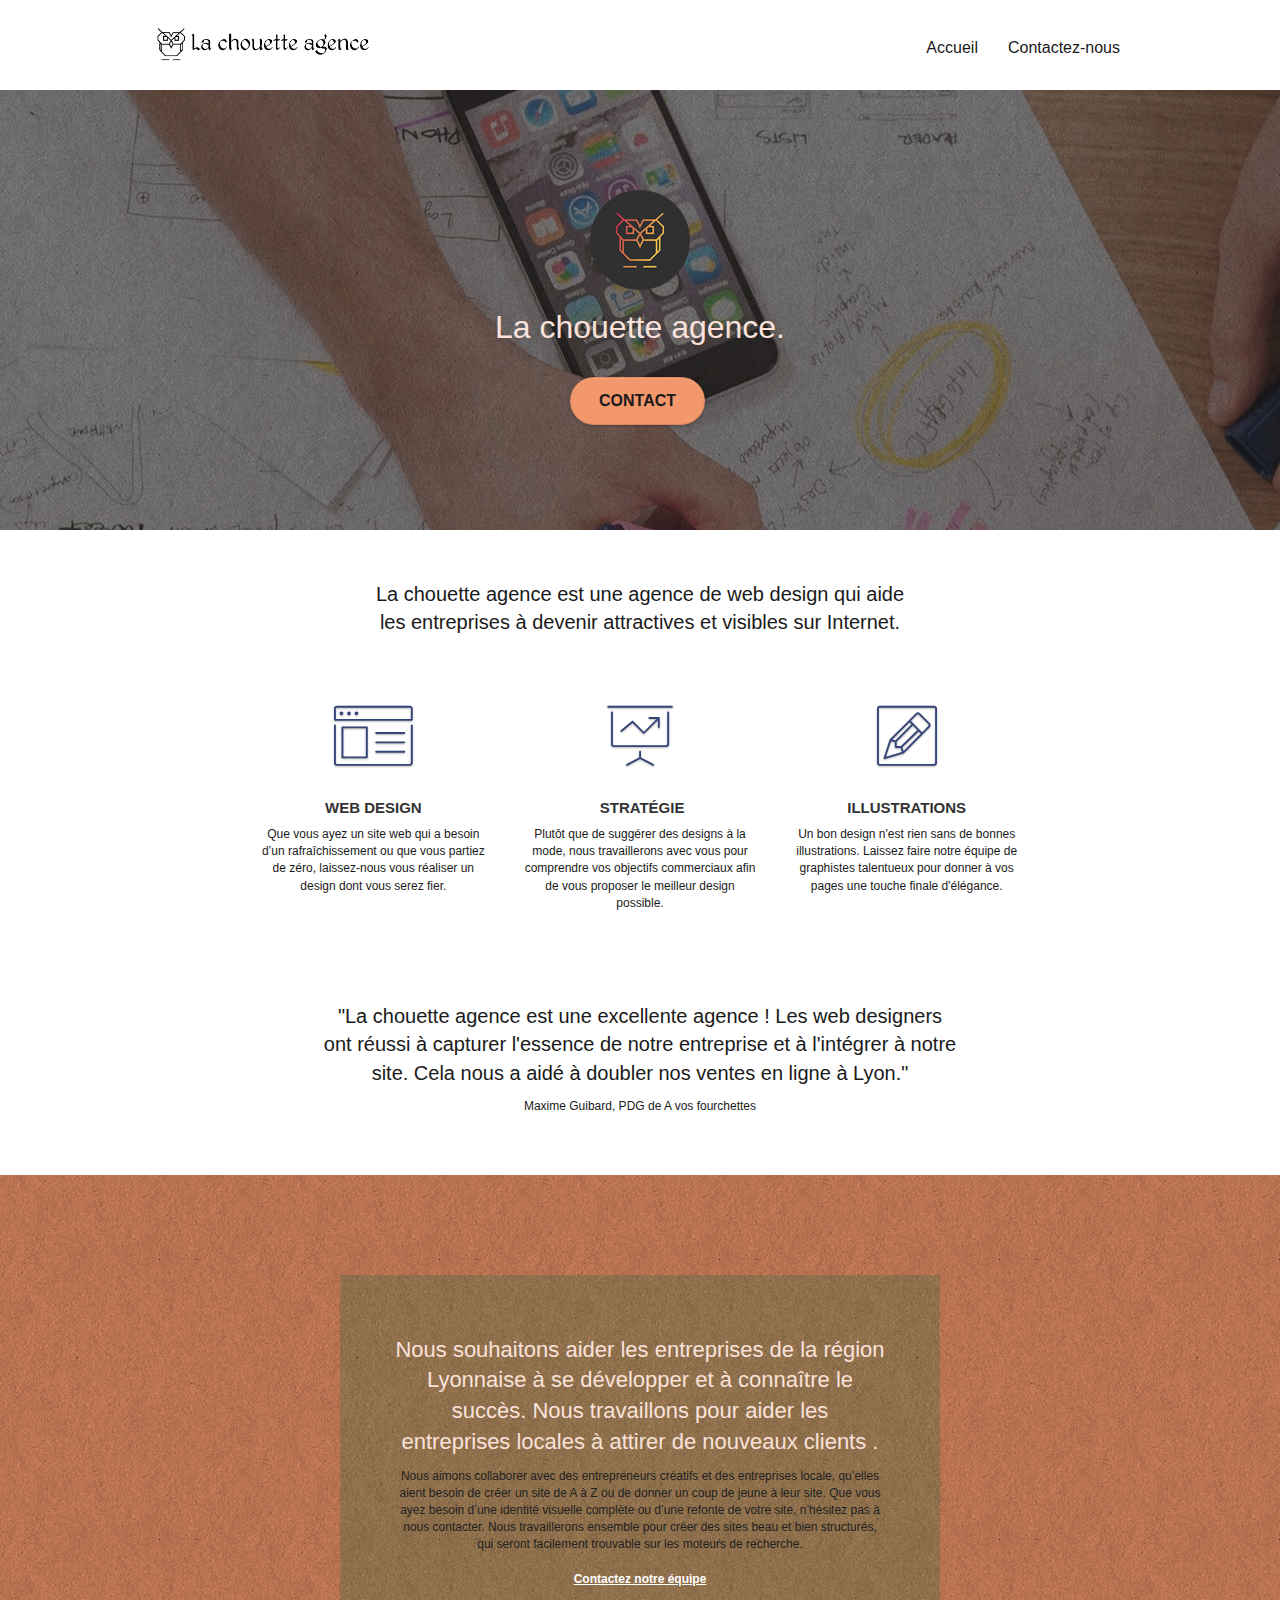
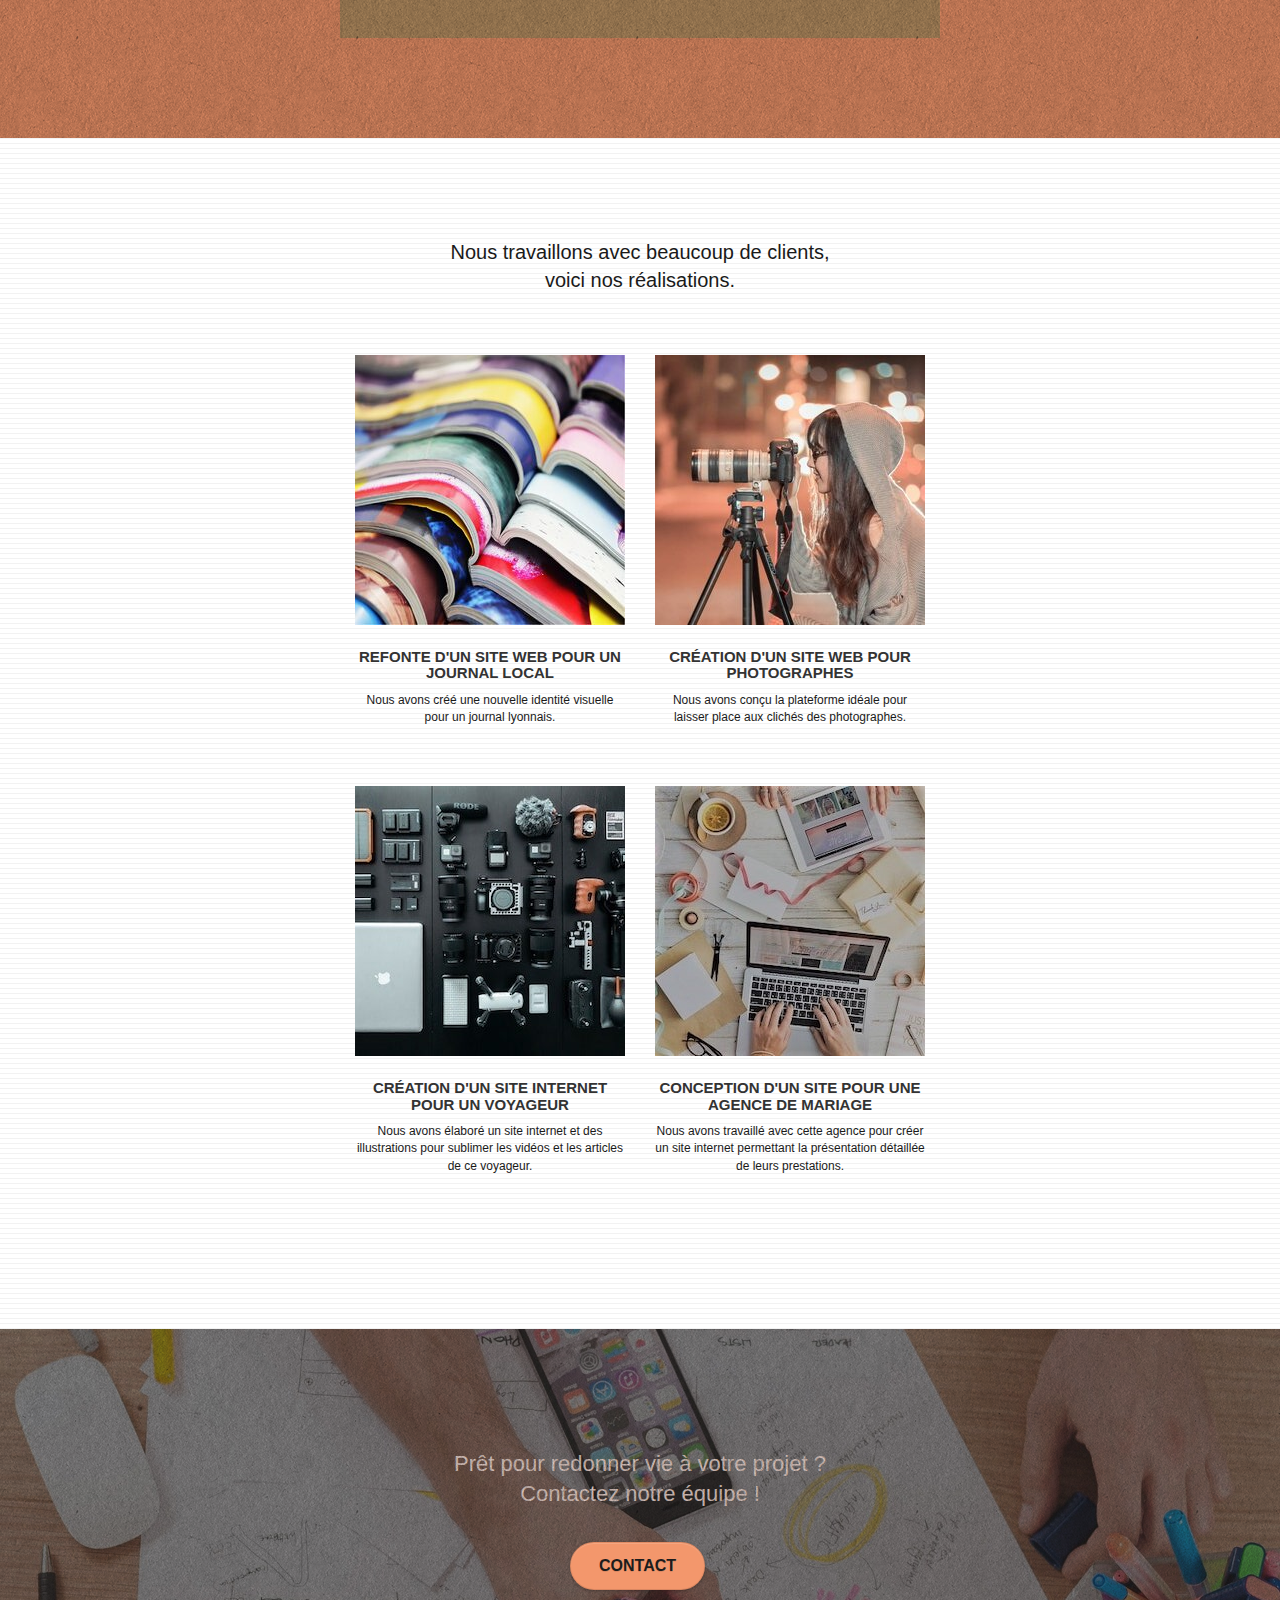
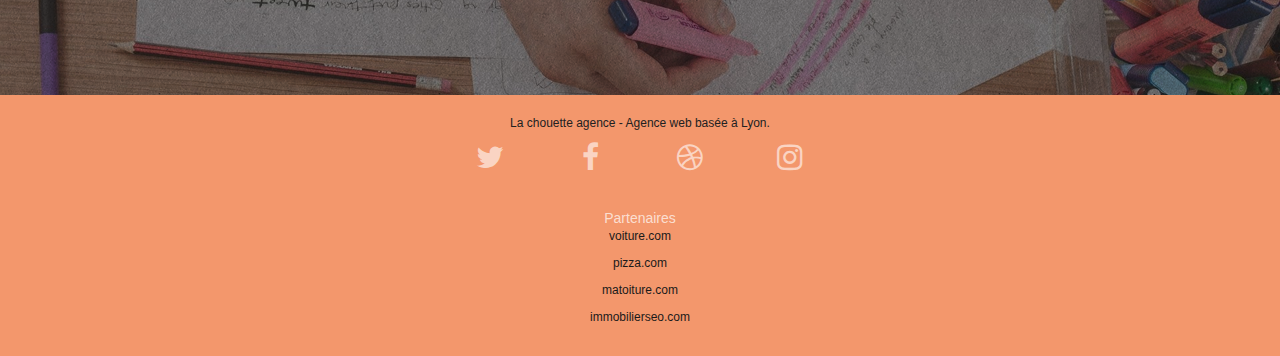
<file: index.html>
<!DOCTYPE html>
<html lang="fr">
	<head>
		<meta charset="utf-8" />
		<meta
			name="description"
			content="La Chouette Agence est une entreprise de Web Design basée à Lyon"
		/>
		<meta
			name="viewport"
			content="width=device-width, initial-scale=1.0, viewport-fit=cover"
		/>
		<link rel="shortcut icon" type="image/png" href="favicon.jpg" />

		<link rel="stylesheet" type="text/css" href="./css/bootstrap.css" />
		<link rel="stylesheet" type="text/css" href="style.css" />
		<link rel="stylesheet" type="text/css" href="./css/font-awesome.css" />
		<link rel="stylesheet" type="text/css" href="./css/et-line.css" />

		<script src="./js/jquery-2.1.0.js"></script>
		<script src="./js/bootstrap.js"></script>
		<script src="./js/blocs.js"></script>
		<script src="./js/jquery.touchSwipe.js" defer></script>
		<script src="./js/gmaps.js"></script>

		<title>La Chouette Agence</title>

		<!-- Analytics -->

		<!-- Analytics END -->
	</head>
	<body>
		<!-- Principal conteneur -->
		<main>
			<!-- bloc-0 -->
			<header class="bloc bgc-white l-bloc" id="bloc-0">
				<div class="container bloc-sm">
					<nav class="navbar row">
						<div class="navbar-header">
							<a class="navbar-brand" href="index.html"
								><img src="img/la-chouette-agence.png" alt="logo de l'agence"
							/></a>
							<button
								id="nav-toggle"
								type="button"
								class="ui-navbar-toggle navbar-toggle"
								data-toggle="collapse"
								data-target=".navbar-1"
							>
								<span class="sr-only">Toggle navigation</span
								><span class="icon-bar"></span><span class="icon-bar"></span
								><span class="icon-bar"></span>
							</button>
						</div>
						<div class="collapse navbar-collapse navbar-1 special-dropdown-nav">
							<ul class="site-navigation nav navbar-nav">
								<li>
									<a href="index.html">Accueil</a>
								</li>
								<li>
									<a href="page2.html">Contactez-nous</a>
								</li>
							</ul>
						</div>
					</nav>
				</div>
			</header>
			<!-- bloc-0 END -->

			<!-- bloc-1-presentation -->
			<div
				class="bloc bgc-dark-slate-blue bg-banniere d-bloc bg-t-edge bloc-bg-texture texture-paper b-parallax"
				id="bloc-1-hero"
			>
				<div class="container bloc-lg">
					<div class="row tight-width-whitespace">
						<div class="col-sm-12">
							<img
								src="img/logo.png"
								class="center-block image-resize-mode"
								alt="logo de l'agence"
							/>
							<h1 class="text-center hero-bloc-text tc-white">
								La chouette agence.
							</h1>
							<div class="text-center">
								<a
									href="page2.html"
									class="btn btn-lg btn-clean btn-rd cta-hero btn-atomic-tangerine"
									id="cta-hero"
									>Contact</a
								>
							</div>
						</div>
					</div>
				</div>
			</div>
			<!-- bloc-1-presentation END -->

			<!-- bloc-2-services -->
			<div class="bloc bgc-white l-bloc" id="bloc-2-services">
				<div class="container bloc-md">
					<div class="row">
						<div class="col-sm-12 text-center">
							<p class="text">
								La chouette agence est une agence de web design qui aide <br />
								les entreprises à devenir attractives et visibles sur Internet.
							</p>
						</div>
					</div>
					<div class="row voffset-lg med-width-whitespace">
						<div class="col-sm-4">
							<div class="text-center">
								<span
									class="et-icon-browser sm-shadow icon-dark-slate-blue icons icon-lg"
								></span>
							</div>
							<h3 class="mg-md text-center">Web design</h3>
							<p class="text-center">
								Que vous ayez un site web qui a besoin d&rsquo;un
								rafraîchissement ou que vous partiez de zéro, laissez-nous vous
								réaliser un design dont vous serez fier.
							</p>
						</div>
						<div class="col-sm-4">
							<div class="text-center">
								<span
									class="et-icon-presentation sm-shadow icon-dark-slate-blue icons icon-lg"
								></span>
							</div>
							<h3 class="mg-md text-center">&nbsp;Stratégie</h3>
							<p class="text-center">
								Plutôt que de suggérer des designs à la mode, nous travaillerons
								avec vous pour comprendre vos objectifs commerciaux afin de vous
								proposer le meilleur design possible.<br />
							</p>
						</div>
						<div class="col-sm-4">
							<div class="text-center">
								<span
									class="et-icon-edit sm-shadow icon-dark-slate-blue icons icon-lg"
								></span>
							</div>
							<h3 class="mg-md text-center">Illustrations</h3>
							<p class="text-center">
								Un bon design n'est rien sans de bonnes illustrations. Laissez
								faire notre équipe de graphistes talentueux pour donner à vos
								pages une touche finale d'élégance.
							</p>
						</div>
					</div>
					<div class="row voffset-lg voffset">
						<div class="col-xs-12 col-md-8 col-md-offset-2 text-center">
							<p class="text">
								"La chouette agence est une excellente agence ! Les web
								designers ont réussi à capturer l'essence de notre entreprise et
								à l'intégrer à notre site. Cela nous a aidé à doubler nos ventes
								en ligne à Lyon."
							</p>
							<p>Maxime Guibard, PDG de A vos fourchettes</p>
						</div>
					</div>
				</div>
			</div>
			<!-- bloc-2-services END -->

			<!-- bloc-3-what-i-do -->
			<div
				class="bloc tc-white bgc-atomic-tangerine bg-presentation d-bloc bloc-bg-texture texture-paper b-parallax"
				id="bloc-3-what-i-do"
			>
				<div class="container bloc-lg">
					<div class="row tight-width-whitespace black-background">
						<div class="col-sm-12">
							<h2 class="mg-md text-center tc-white">
								Nous souhaitons aider les entreprises de la région Lyonnaise à
								se développer et à connaître le succès. Nous travaillons pour
								aider les entreprises locales à attirer de nouveaux clients .<br />
							</h2>
							<p class="text-center white">
								Nous aimons collaborer avec des entrepreneurs créatifs et des
								entreprises locale, qu’elles aient besoin de créer un site de A
								à Z ou de donner un coup de jeune à leur site. Que vous ayez
								besoin d’une identité visuelle complète ou d’une refonte de
								votre site, n’hésitez pas à nous contacter. Nous travaillerons
								ensemble pour créer des sites beau et bien structurés, qui
								seront facilement trouvable sur les moteurs de recherche.
								<br /><br /><a class="ltc-white bold-link" href="page2.html"
									>Contactez notre équipe</a
								><br />
							</p>
						</div>
					</div>
				</div>
			</div>
			<!-- bloc-3-what-i-do END -->

			<!-- bloc-4-portfolio -->
			<div
				class="bloc bgc-white bg-lines-h2-bg bg-repeat l-bloc"
				id="bloc-4-portfolio"
			>
				<div class="container bloc-lg">
					<div class="row">
						<div class="col-sm-12 text-center">
							<p class="text">
								Nous travaillons avec beaucoup de clients, <br />voici nos
								réalisations.
							</p>
						</div>
					</div>
					<div class="row tight-width-whitespace portfolio-row">
						<div class="col-sm-6Page1">
							<a
								href="#"
								data-lightbox="img/1.jpg"
								data-gallery-id="gallery-1"
								data-caption="Refonte d'un site web pour un journal local"
								data-frame="snapshot-lb"
								><img
									src="img/1.jpg"
									alt="illustration d'un projet"
									class="img-responsive portfolio-thumb"
							/></a>
							<h3 class="mg-md text-center">
								Refonte d'un site web pour un journal local
							</h3>
							<p class="text-center">
								Nous avons créé une nouvelle identité visuelle pour un journal
								lyonnais.
							</p>
						</div>
						<div class="col-sm-6Page1">
							<a
								href="#"
								data-lightbox="img/2.jpg"
								data-gallery-id="gallery-1"
								data-caption="Création d'un site web pour photographes"
								data-frame="snapshot-lb"
								><img
									src="img/2.jpg"
									class="img-responsive portfolio-thumb"
									alt="illustration d'un projet"
							/></a>
							<h3 class="mg-md text-center">
								Création d'un site web pour photographes
							</h3>
							<p class="text-center">
								Nous avons conçu la plateforme idéale pour laisser place aux
								clichés des photographes.
							</p>
						</div>
					</div>
					<div class="row tight-width-whitespace portfolio-row">
						<div class="col-sm-6Page1">
							<a
								href="#"
								data-lightbox="img/3.jpg"
								data-gallery-id="gallery-1"
								data-caption="Création d'un site internet pour un voyageur"
								data-frame="snapshot-lb"
								><img
									src="img/3.jpg"
									class="img-responsive portfolio-thumb"
									alt="illustration du troisième projet"
							/></a>
							<h3 class="mg-md text-center">
								Création d'un site internet pour un voyageur
							</h3>
							<p class="text-center">
								Nous avons élaboré un site internet et des illustrations pour
								sublimer les vidéos et les articles de ce voyageur.
							</p>
						</div>
						<div class="col-sm-6Page1">
							<a
								href="#"
								data-lightbox="img/4.jpg"
								data-gallery-id="gallery-1"
								data-caption="Conception d'un site pour une agence de mariage"
								data-frame="snapshot-lb"
								><img
									src="img/4.jpg"
									class="img-responsive portfolio-thumb"
									alt="illustration du quatrième projet"
							/></a>
							<h3 class="mg-md text-center">
								Conception d'un site pour une agence de mariage
							</h3>
							<p class="text-center">
								Nous avons travaillé avec cette agence pour créer un site
								internet permettant la présentation détaillée de leurs
								prestations.
							</p>
						</div>
					</div>
				</div>
			</div>
			<!-- bloc-4-portfolio END -->

			<!-- bloc-5-cta -->
			<div
				class="bloc bgc-dark-slate-blue bg-banniere d-bloc bloc-bg-texture texture-paper"
				id="bloc-5-cta"
			>
				<div class="container bloc-lg">
					<div class="row">
						<h2 class="mg-md text-center tc-white">
							Prêt pour redonner vie à votre projet ?<br />Contactez notre
							équipe !
						</h2>
						<div class="col-sm-12 text-center">
							<a
								href="page2.html"
								class="btn btn-atomic-tangerine btn-clean btn-rd btn-lg cta-hero"
								>Contact</a
							>
						</div>
					</div>
				</div>
			</div>
			<!-- bloc-5-cta END -->

			<!-- Footer - bloc-8 -->
			<footer class="bloc bgc-atomic-tangerine d-bloc" id="bloc-8">
				<div class="container bloc-sm">
					<div class="row">
						<div class="col-sm-12">
							<p class="text-center white">
								La chouette agence - Agence web basée à Lyon.<br />
							</p>
							<div class="row row-no-gutters social">
								<div class="col-sm-3">
									<div class="text-center">
										<a
											class="social"
											href="https://twitter.com/"
											aria-label="Twitter"
											><span class="fa fa-twitter icon-md"></span
										></a>
									</div>
								</div>
								<div class="col-sm-3">
									<div class="text-center">
										<a
											class="social"
											href="http://facebook.com"
											aria-label="Facebook"
											><span class="fa fa-facebook icon-md"></span
										></a>
									</div>
								</div>
								<div class="col-sm-3">
									<div class="text-center">
										<a
											class="social"
											href="https://dribbble.com/"
											aria-label="Dribble"
											><span class="fa fa-dribbble icon-md"></span
										></a>
									</div>
								</div>
								<div class="col-sm-3">
									<div class="text-center">
										<a
											class="social"
											href="https://instagram.com"
											aria-label="Instagram"
											><span class="fa fa-instagram icon-md"></span
										></a>
									</div>
								</div>
							</div>
							<div class="row">
								<div class="col-sm-4">
									Partenaires
									<p><a href="voiture.com">voiture.com</a></p>
									<p><a href="pizza.com">pizza.com</a></p>
									<p><a href="matoiture.com">matoiture.com</a></p>
									<p><a href="immobilierseo.com">immobilierseo.com</a></p>
								</div>
							</div>
						</div>
					</div>
				</div>
			</footer>
			<!-- Footer - bloc-8 END -->
		</main>
		<!-- Principal conteneur END -->
	</body>
</html>
</file>
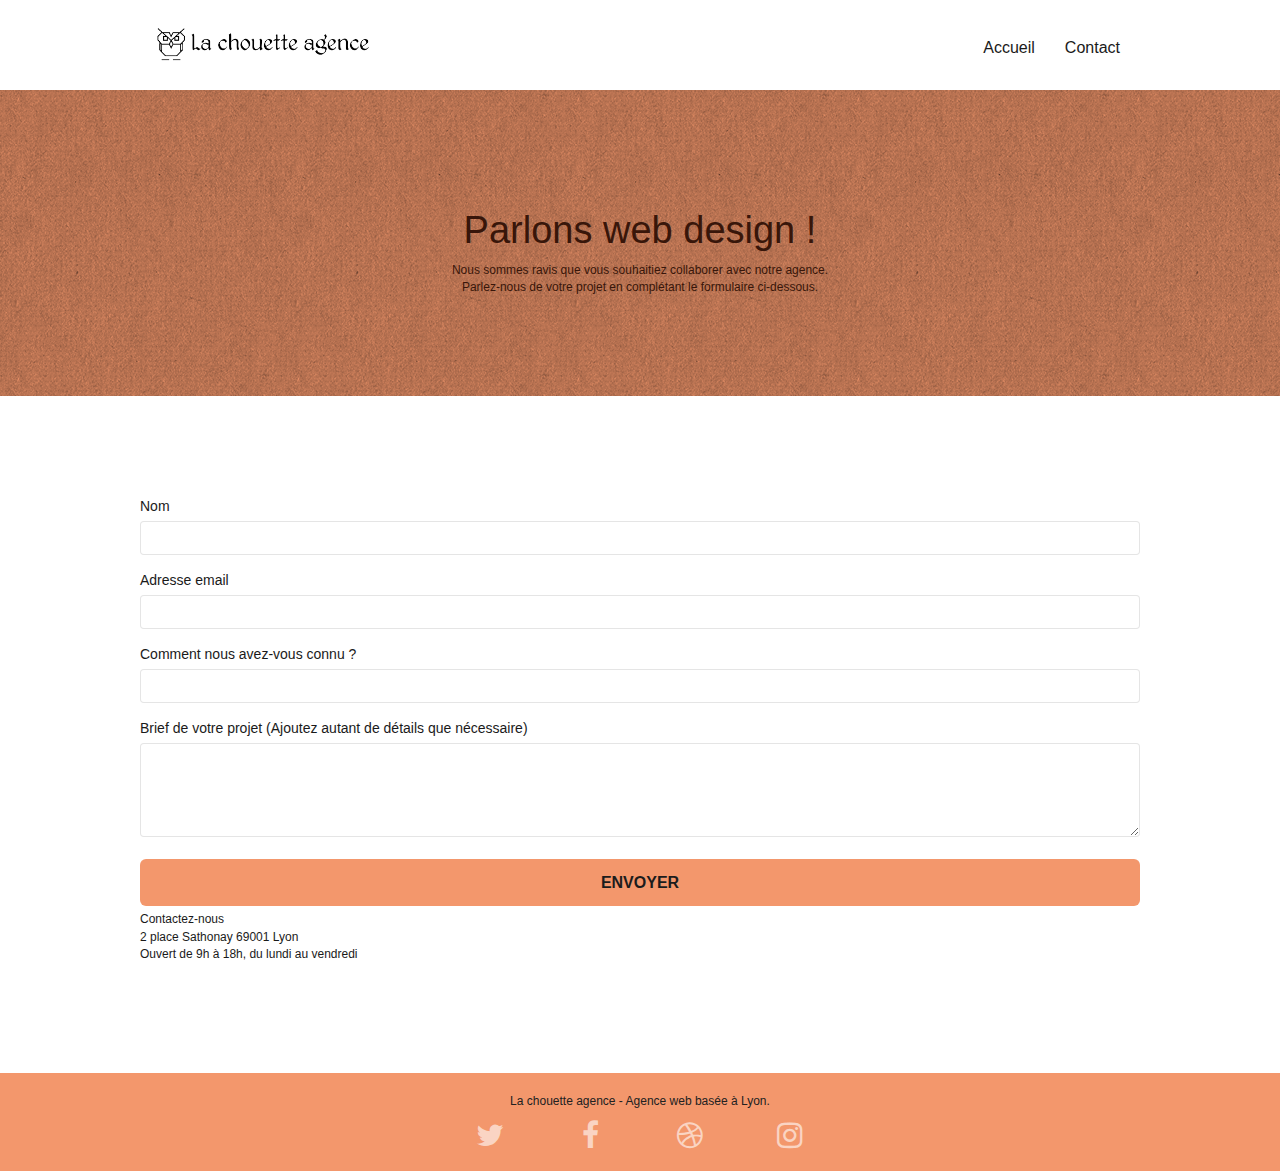
<file: page2.html>
<!DOCTYPE html>
<html lang="fr">
	<head>
		<meta charset="utf-8" />
		<meta name="description" content="Contactez-nous" />
		<meta
			name="viewport"
			content="width=device-width, initial-scale=1.0, viewport-fit=cover"
		/>
		<link rel="shortcut icon" type="image/png" href="favicon.jpg" />

		<link rel="stylesheet" type="text/css" href="./css/bootstrap.css" />
		<link rel="stylesheet" type="text/css" href="style.css" />
		<link rel="stylesheet" type="text/css" href="./css/font-awesome.css" />
		<link rel="stylesheet" type="text/css" href="./css/et-line.css" />

		<script src="./js/jquery-2.1.0.js"></script>
		<script src="./js/bootstrap.js"></script>
		<script src="./js/blocs.js"></script>
		<script src="./js/jqBootstrapValidation.js"></script>
		<script src="./js/formHandler.js"></script>
		<title>Contactez-nous</title>

		<!-- Analytics -->

		<!-- Analytics END -->
	</head>
	<body>
		<!-- Principal conteneur -->
		<div class="page-container">
			<!-- bloc-0 -->
			<div class="bloc bgc-white l-bloc" id="bloc-0">
				<div class="container bloc-sm">
					<nav class="navbar row">
						<div class="navbar-header">
							<a class="navbar-brand" href="index.html"
								><img
									src="img/la-chouette-agence.png"
									alt="atlanta web design logo"
							/></a>
							<button
								id="nav-toggle"
								type="button"
								class="ui-navbar-toggle navbar-toggle"
								data-toggle="collapse"
								data-target=".navbar-1"
							>
								<span class="sr-only">Toggle navigation</span
								><span class="icon-bar"></span><span class="icon-bar"></span
								><span class="icon-bar"></span>
							</button>
						</div>
						<div class="collapse navbar-collapse navbar-1 special-dropdown-nav">
							<ul class="site-navigation nav navbar-nav">
								<li>
									<a href="index.html">Accueil</a>
								</li>
								<li>
									<a href="page2.html">Contact</a>
								</li>
							</ul>
						</div>
					</nav>
				</div>
			</div>
			<!-- bloc-0 END -->

			<!-- bloc-6 -->
			<div
				class="bloc bg-dots-bg bg-repeat bgc-atomic-tangerine d-bloc bloc-bg-texture texture-paper"
				id="bloc-6"
			>
				<div class="container bloc-lg">
					<div class="row">
						<div class="col-sm-12">
							<h1 class="text-center hero-bloc-text tc-white2">
								Parlons web design !
							</h1>
							<p class="text-center mg-lg tc-white2 tight-width-whitespace">
								Nous sommes ravis que vous souhaitiez collaborer avec notre
								agence.<br />
								Parlez-nous de votre projet en complétant le formulaire
								ci-dessous.
							</p>
						</div>
					</div>
				</div>
			</div>
			<!-- bloc-6 END -->

			<!-- bloc-7 -->
			<div class="bloc bgc-white l-bloc" id="bloc-7">
				<div class="container bloc-lg">
					<div class="row">
						<div class="col-sm-6">
							<form
								id="form_1"
								novalidate
								data-success="Your message has been sent."
								data-fail="Sorry it seems that our mail server is not responding, Sorry for the inconvenience!"
							>
								<div class="form-group">
									<label for="Nom"> Nom </label>
									<input type="text" id="Nom" class="form-control" required />
								</div>
								<div class="form-group">
									<label for="email"> Adresse email </label>
									<input
										id="email"
										class="form-control"
										type="email"
										required
									/>
								</div>
								<div class="form-group">
									<label for="input_504">
										Comment nous avez-vous connu ?
									</label>
									<input class="form-control" required id="input_504" />
								</div>
								<div class="form-group">
									<label for="message">
										Brief de votre projet (Ajoutez autant de détails que
										nécessaire)<br /> </label
									><textarea
										id="message"
										class="form-control"
										rows="4"
										cols="50"
										required
									></textarea>
								</div>
								<button
									class="bloc-button btn btn-lg btn-block cta-hero btn-atomic-tangerine"
									type="submit"
								>
									Envoyer
								</button>
							</form>
						</div>
						<div class="col-sm-6">
							<p>
								<a href="mailto:contact@lachouette.com">Contactez-nous</a
								><br />2 place Sathonay 69001 Lyon<br />Ouvert de 9h à 18h, du
								lundi au vendredi<br />
							</p>
						</div>
					</div>
				</div>
			</div>
			<!-- bloc-7 END -->

			<!-- ScrollToTop Button -->
			<a class="bloc-button btn btn-d scrollToTop" onclick="scrollToTarget('1')"
				><span class="fa fa-chevron-up"></span
			></a>
			<!-- ScrollToTop Button END-->

			<!-- Footer - bloc-8 -->
			<div class="bloc bgc-atomic-tangerine d-bloc" id="bloc-8">
				<div class="container bloc-sm">
					<div class="row">
						<div class="col-sm-12">
							<p class="text-center white">
								La chouette agence - Agence web basée à Lyon.<br />
							</p>
							<div class="row row-no-gutters social">
								<div class="col-sm-3">
									<div class="text-center">
										<a class="social" href="index.html"
											><span class="fa fa-twitter icon-md"></span
										></a>
									</div>
								</div>
								<div class="col-sm-3">
									<div class="text-center">
										<a
											class="social"
											href="http://facebook.com"
											aria-label="Facebook"
											><span class="fa fa-facebook icon-md"></span
										></a>
									</div>
								</div>
								<div class="col-sm-3">
									<div class="text-center">
										<a
											class="social"
											href="https://dribbble.com/"
											aria-label="Dribble"
											><span class="fa fa-dribbble icon-md"></span
										></a>
									</div>
								</div>
								<div class="col-sm-3">
									<div class="text-center">
										<a
											class="social"
											href="https://instagram.com"
											aria-label="Instagram"
											><span class="fa fa-instagram icon-md"></span
										></a>
									</div>
								</div>
							</div>
						</div>
					</div>
				</div>
			</div>
			<!-- Footer - bloc-8 END -->
		</div>
		<!-- Principal conteneur END -->
	</body>
</html>
</file>
<file: style.css>
body {
	margin: 0;
	padding: 0;
	background: #fff;
	overflow-x: hidden;
	-webkit-font-smoothing: antialiased;
	-moz-osx-font-smoothing: grayscale;
}
a,
button {
	transition: all 0.5s ease-in-out;
}
a:hover {
	outline: 1px solid #fff;
	cursor: pointer;
}
#page-loading-blocs-notifaction {
	position: fixed;
	top: 0;
	bottom: 0;
	width: 100%;
	z-index: 100000;
	background: #ffffff url("img/pageload-spinner.gif") no-repeat center center;
}
.bloc {
	width: 100%;
	clear: both;
	background: 50% 50% no-repeat;
	padding: 0 50px;
	-webkit-background-size: cover;
	-moz-background-size: cover;
	-o-background-size: cover;
	background-size: cover;
	position: relative;
}
.bloc .container {
	padding-left: 0;
	padding-right: 0;
}
.bloc-lg {
	padding: 100px 50px;
}
.bloc-md {
	padding: 50px;
}
.bloc-sm {
	padding: 20px 50px;
}
.bg-center,
.bg-l-edge,
.bg-r-edge,
.bg-t-edge,
.bg-b-edge,
.bg-tl-edge,
.bg-bl-edge,
.bg-tr-edge,
.bg-br-edge,
.bg-repeat {
	-webkit-background-size: auto !important;
	-moz-background-size: auto !important;
	-o-background-size: auto !important;
	background-size: auto !important;
}
.bg-repeat {
	background: repeat;
}
.bg-t-edge {
	background: top no-repeat;
}
.bloc-bg-texture::before {
	content: "";
	background-size: 2px 2px;
	position: absolute;
	top: 0;
	bottom: 0;
	left: 0;
	right: 0;
}
.texture-paper::before {
	background: url("img/texture-paper.png");
	background-size: 280px 280px;
}
.b-parallax {
	background-attachment: fixed;
}
.d-bloc {
	color: rgba(255, 255, 255, 0.7);
}
.d-bloc button:hover {
	color: rgba(255, 255, 255, 0.9);
}
.d-bloc .icon-round,
.d-bloc .icon-square,
.d-bloc .icon-rounded,
.d-bloc .icon-semi-rounded-a,
.d-bloc .icon-semi-rounded-b {
	border-color: rgba(255, 255, 255, 0.9);
}
.d-bloc .divider-h span {
	border-color: rgba(255, 255, 255, 0.2);
}
.d-bloc .a-btn,
.d-bloc .navbar a,
.d-bloc .navbar-brand,
.d-bloc a .icon-sm,
.d-bloc a .icon-md,
.d-bloc a .icon-lg,
.d-bloc a .icon-xl,
.d-bloc h1 a,
.d-bloc h2 a,
.d-bloc h3 a,
.d-bloc h4 a,
.d-bloc h5 a,
.d-bloc h6 a,
.d-bloc p a {
	color: rgba(255, 255, 255, 0.6);
}
.d-bloc .a-btn:hover,
.d-bloc .navbar a:hover,
.d-bloc .navbar-brand:hover,
.d-bloc a:hover .icon-sm,
.d-bloc a:hover .icon-md,
.d-bloc a:hover .icon-lg,
.d-bloc a:hover .icon-xl,
.d-bloc h1 a:hover,
.d-bloc h2 a:hover,
.d-bloc h3 a:hover,
.d-bloc h4 a:hover,
.d-bloc h5 a:hover,
.d-bloc h6 a:hover,
.d-bloc p a:hover {
	color: rgba(255, 255, 255, 1);
}
.d-bloc .navbar-toggle .icon-bar {
	background: rgba(255, 255, 255, 1);
}
.d-bloc .btn-wire,
.d-bloc .btn-wire:hover {
	color: rgba(255, 255, 255, 1);
	border-color: rgba(255, 255, 255, 1);
}
.d-bloc .panel {
	color: rgba(0, 0, 0, 0.5);
}
.d-bloc .panel button:hover {
	color: rgba(0, 0, 0, 0.7);
}
.d-bloc .panel icon {
	border-color: rgba(0, 0, 0, 0.7);
}
.d-bloc .panel .divider-h span {
	border-color: rgba(0, 0, 0, 0.1);
}
.d-bloc .panel .a-btn {
	color: rgba(0, 0, 0, 0.6);
}
.d-bloc .panel .a-btn:hover {
	color: rgba(0, 0, 0, 1);
}
.d-bloc .panel .btn-wire,
.d-bloc .panel .btn-wire:hover {
	color: rgba(0, 0, 0, 0.7);
	border-color: rgba(0, 0, 0, 0.3);
}
.d-bloc .panel {
	color: rgba(0, 0, 0, 0.5);
}
.d-bloc .panel button:hover,
.l-bloc button:hover {
	color: rgba(0, 0, 0, 0.7);
}
.l-bloc .icon-round,
.l-bloc .icon-square,
.l-bloc .icon-rounded,
.l-bloc .icon-semi-rounded-a,
.l-bloc .icon-semi-rounded-b {
	border-color: rgba(0, 0, 0, 0.7);
}
.d-bloc .panel .divider-h span,
.l-bloc .divider-h span {
	border-color: rgba(0, 0, 0, 0.1);
}
.d-bloc .panel .a-btn,
.l-bloc .a-btn,
.l-bloc .navbar a,
.l-bloc .navbar-brand,
.l-bloc a .icon-sm,
.l-bloc a .icon-md,
.l-bloc a .icon-lg,
.l-bloc a .icon-xl,
.l-bloc h1 a,
.l-bloc h2 a,
.l-bloc h3 a,
.l-bloc h4 a,
.l-bloc h5 a,
.l-bloc h6 a,
.l-bloc p a {
	color: rgba(0, 0, 0, 0.6);
}
.d-bloc .panel .a-btn:hover,
.l-bloc .a-btn:hover,
.l-bloc .navbar a:hover,
.l-bloc .navbar-brand:hover,
.l-bloc a:hover .icon-sm,
.l-bloc a:hover .icon-md,
.l-bloc a:hover .icon-lg,
.l-bloc a:hover .icon-xl,
.l-bloc h1 a:hover,
.l-bloc h2 a:hover,
.l-bloc h3 a:hover,
.l-bloc h4 a:hover,
.l-bloc h5 a:hover,
.l-bloc h6 a:hover,
.l-bloc p a:hover {
	color: rgba(0, 0, 0, 1);
}
.l-bloc .navbar-toggle .icon-bar {
	color: rgba(0, 0, 0, 0.6);
}
.d-bloc .panel .btn-wire,
.d-bloc .panel .btn-wire:hover,
.l-bloc .btn-wire,
.l-bloc .btn-wire:hover {
	color: rgba(0, 0, 0, 0.7);
	border-color: rgba(0, 0, 0, 0.3);
}
.voffset {
	margin-top: 30px;
}
.voffset-lg {
	margin-top: 80px;
}
.row-no-gutters {
	margin-right: 0;
	margin-left: 0;
	display: flex;
}
.row.row-no-gutters > [class^="col-"],
.row.row-no-gutters > [class*=" col-"] {
	padding-right: 0;
	padding-left: 0;
}
#bloc-1-hero h1 {
	font-size: 32px;
}
.navbar {
	margin-bottom: 0;
	z-index: 1;
}
.navbar-brand {
	height: auto;
	padding: 3px 15px;
	font-size: 25px;
	font-weight: normal;
	font-weight: 600;
	line-height: 44px;
}
.navbar-brand img {
	max-height: 200px;
	height: 40px;
	margin: 0 5px 0 0;
}
.navbar-brand img[src$="svg"] {
	min-width: 100px;
}
.nav-center .navbar-brand img {
	margin: 0;
}
.navbar .nav {
	padding-top: 2px;
	margin-right: -16px;
	float: right;
	z-index: 1;
}
.nav > li {
	float: left;
	margin-top: 4px;
	font-size: 16px;
}
.navbar-nav .open .dropdown-menu > li > a {
	text-align: inherit;
}
.nav > li a:hover,
.nav > li a:focus {
	background: transparent;
}
.navbar-toggle {
	margin: 10px 10px 0 0;
	border: 0px;
}
.navbar-toggle:hover {
	background: transparent !important;
}
.navbar-toggle .icon-bar {
	background-color: rgba(0, 0, 0, 0.5);
	width: 26px;
}
.nav-invert .navbar .nav {
	float: left;
}
.nav-invert .navbar-header,
.nav-invert .navbar-brand {
	float: right;
	position: relative;
	z-index: 2;
}

.text {
	font-size: 20px;
}

.col-sm-4 {
	width: 100%;
	text-align: center;
	margin-top: 35px;
}
@media (min-width: 768px) {
	.site-navigation {
		position: absolute;
		top: 50%;
		right: 20px;
		transform: translate(0, -50%);
		-webkit-transform: translateY(-50%);
	}
	.nav > li .dropdown-menu a,
	.nav > li .dropdown-menu a:hover {
		color: #484848;
	}
	.nav-invert .site-navigation {
		left: 0;
		right: 0;
	}
	.nav-center {
		text-align: center;
	}
	.nav-center .navbar-header {
		width: 100%;
	}
	.nav-center .navbar-header,
	.nav-center .navbar-brand,
	.nav-center .nav > li {
		float: none;
		display: inline-block;
	}
	.nav-center .site-navigation {
		position: relative;
		width: 100%;
		right: 0;
		margin-right: 0px;
		margin-top: 20px;
	}
	.nav-center.mini-nav .navbar-toggle {
		float: none;
		margin: 10px auto 0;
	}
}
.nav > li > .dropdown a {
	background: none !important;
	display: block;
	padding: 14px 15px;
}
nav .caret {
	margin: 0 5px;
}
.dropdown-menu .dropdown-menu {
	top: -8px;
	left: 100%;
}
.dropdown-menu .dropmenu-flow-right {
	top: 100%;
	left: 0;
	margin-left: -1px;
	border-top-left-radius: 0;
	border-top-right-radius: 0;
}
.dropdown-menu .dropdown span {
	border: 4px solid black;
	border-top-color: transparent;
	border-right-color: transparent;
	border-bottom-color: transparent;
	margin: 6px -5px 0 0 !important;
	float: right;
}

.mg-lg {
	margin-top: 10px;
	margin-bottom: 40px;
}
.btn {
	margin: 0 5px 5px 0;
}
.btn.pull-right {
	margin: 0 0 5px 5px;
}
.btn-d,
.btn-d:hover,
.btn-d:focus {
	color: #fff;
	background: rgba(0, 0, 0, 0.3);
}

.btn-rd {
	border-radius: 40px;
}
.btn-clean {
	border: 1px solid rgba(0, 0, 0, 0.08);
	border-bottom-color: rgba(0, 0, 0, 0.1);
	text-shadow: 0 1px 0 rgba(0, 0, 1, 0.1);
	box-shadow: 0 1px 3px rgba(0, 0, 1, 0.25),
		inset 0 1px 0 0 rgba(255, 255, 255, 0.15);
}
.icon-md {
	font-size: 30px !important;
}
.icon-lg {
	font-size: 60px !important;
}
.sm-shadow {
	text-shadow: 0 1px 2px rgba(0, 0, 0, 0.3);
}
.panel-sq,
.panel-sq .panel-heading,
.panel-sq .panel-footer {
	border-radius: 0;
}
.panel-rd {
	border-radius: 30px;
}
.panel-rd .panel-heading {
	border-radius: 29px 29px 0 0;
}
.panel-rd .panel-footer {
	border-radius: 0 0 29px 29px;
}
.form-control {
	border-color: rgba(0, 0, 0, 0.1);
	box-shadow: none;
}
.scrollToTop {
	width: 40px;
	height: 40px;
	position: fixed;
	bottom: 20px;
	right: 20px;
	opacity: 0;
	z-index: 500;
	transition: all 0.3s ease-in-out;
}
.scrollToTop span {
	margin-top: 6px;
}
.showScrollTop {
	font-size: 14px;
	opacity: 1;
}
a[data-lightbox] {
	position: relative;
	display: block;
	text-align: -webkit-center;
}
a[data-lightbox]:hover::before {
	content: "+";
	font-family: "HelveticaNeue-Light", "Helvetica Neue Light", "Helvetica Neue",
		Helvetica, Arial;
	font-size: 32px;
	width: 50px;
	height: 50px;
	margin-left: -25px;
	border-radius: 50%;
	background: rgba(0, 0, 0, 0.6);
	color: #fff;
	font-weight: 100;
	z-index: 1;
	position: absolute;
	top: 50%;
	transform: translateY(-50%);
	-webkit-transform: translateY(-50%);
}
a[data-lightbox]:hover img {
	opacity: 0.6;
	-webkit-animation-fill-mode: none;
	animation-fill-mode: none;
}
#lightbox-modal {
	display: flex;
	align-items: center;
}
#lightbox-modal .modal-dialog {
	width: 90%;
	max-width: 900px;
	margin: 0 auto 0;
}
#lightbox-modal .modal-dialog img {
	max-height: 90vh;
	margin: 0 auto;
}
.lightbox-caption {
	padding: 20px;
	color: #fff;
	background: rgba(0, 0, 0, 0.5);
	position: absolute;
	left: 15px;
	right: 15px;
	bottom: 5px;
}
.close-lightbox {
	color: #fff;
	font-size: 30px;
	position: absolute;
	top: 20px;
	right: 20px;
	z-index: 20;
	background: rgba(0, 0, 0, 0.5);
	border: none;
	line-height: 30px;
	padding: 0 9px 5px;
	opacity: 0.3;
}
.close-lightbox:hover,
.next-lightbox:hover,
.prev-lightbox:hover {
	opacity: 1;
	color: #fff;
}
.next-lightbox,
.prev-lightbox {
	font-size: 20px;
	color: rgba(255, 255, 255, 0.9);
	background: rgba(0, 0, 0, 0.5);
	transition: all 0.2s ease-in-out;
	position: absolute;
	top: 45%;
	z-index: 1;
	opacity: 0.4;
}
.next-lightbox {
	padding: 6px 8px 1px 13px;
	right: 25px;
}
.prev-lightbox {
	padding: 6px 13px 1px 10px;
	left: 25px;
}
.snapshot-lb .modal-body {
	padding-bottom: 45px;
}
.snapshot-lb .lightbox-caption {
	padding: 0;
	color: rgba(0, 0, 0, 0.5);
	background: none;
}
h1,
h2,
h3,
h4,
h5,
h6,
p,
label,
.btn,
a {
	font-family: "helvetica";
	font-weight: 400;
	color: #1a1a1a !important;
}
.container {
	max-width: 1000px;
}
.hero-bloc-text {
	font-size: 38px;
}
.hero-bloc-text-sub {
	font-size: 36px;
}
.statement-bloc-text {
	line-height: 26px;
	font-style: italic;
	font-size: 20px;
	text-align: center;
	font-weight: lighter;
	max-width: 520px;
	margin: auto auto auto auto;
}
p {
	font-size: 12px;
}
.tight-width-whitespace {
	max-width: 600px;
	margin: auto auto auto auto;
}
.h1 {
	font-size: 20px;
	font-family: "Open Sans";
}
.cta-hero {
	margin-top: 22px;
	color: #ffffff !important;
	text-transform: uppercase;
	padding: 12px 28px 12px 28px;
	font-size: 16px;
	font-weight: 700;
}
.social {
	max-width: 400px;
	margin: auto auto auto auto;
	justify-content: space-around;
}
h2 {
	font-size: 22px;
	line-height: 1.4em;
}
h3 {
	font-size: 15px;
	text-transform: uppercase;
	font-weight: 700;
	color: #333333 !important;
}
.med-width-whitespace {
	max-width: 800px;
	margin: auto auto auto auto;
	box-shadow: 0px 0px 0px #000000;
	display: flex;
}
h1 {
	color: #333333 !important;
}
h4 {
	color: #333333 !important;
}
.icons {
	margin-bottom: 14px;
	margin-top: 24px;
}
.white {
	color: #212121 !important;
}
.portfolio-thumb {
	margin-bottom: 24px;
}
.portfolio-row {
	margin-bottom: 44px;
	margin-top: 50px;
}
.avatar {
	box-shadow: 0px 4px 9px rgba(0, 0, 0, 0.3);
}
.black-background {
	background-color: rgba(165, 147, 99, 0.7);
	padding: 40px 40px 40px 40px;
}
.bold-link {
	font-weight: 900;
	text-decoration: underline !important;
}
.bgc-white {
	background-color: #ffffff;
}
.bgc-dark-slate-blue {
	background-color: #364577;
}
.bgc-atomic-tangerine {
	background-color: #f3976c;
}

.tc-white {
	color: #fae2db !important;
}
.tc-white2 {
	color: #38160a !important;
}
.btn-atomic-tangerine {
	background: #f3976c;
	color: #1c1c1c !important;
}
.btn-atomic-tangerine:hover {
	background: #c27956 !important;
	color: #ffffff !important;
}
.ltc-white {
	color: #ffffff !important;
}
.ltc-white:hover {
	color: #cccccc !important;
}
.ltc-atomic-tangerine {
	color: #f3976c !important;
}
.ltc-atomic-tangerine:hover {
	color: #c27956 !important;
}
.icon-dark-slate-blue {
	color: #364577 !important;
	border-color: #364577 !important;
}
.bg-dots-bg {
	background-image: url("img/dots-bg.png");
}
.bg-lines-h2-bg {
	background-image: url("img/lines-h2-bg.png");
}
.bg-banniere {
	background-image: url("img/la-chouette-agence-banniere.jpg");
}
.bg-presentation {
	background-image: url("img/image-de-presentation.png");
}
@media (max-width: 1024px) {
	.bloc {
		padding-left: 20px;
		padding-right: 20px;
	}
	.bloc.full-width-bloc,
	.bloc-tile-2.full-width-bloc .container,
	.bloc-tile-3.full-width-bloc .container,
	.bloc-tile-4.full-width-bloc .container {
		padding-left: 0;
		padding-right: 0;
	}
}
@media (max-width: 992px) and (min-width: 768px) {
	.navbar .nav {
		max-width: 80%;
	}
	.nav-center.navbar .nav {
		max-width: 100%;
	}
}
@media only screen and (min-width: 768px) and (max-width: 1024px) and (orientation: landscape) {
	.b-parallax {
		background-attachment: scroll;
	}
}
@media only screen and (min-width: 1024px) and (max-width: 1366px) and (-webkit-min-device-pixel-ratio: 1.5) {
	.b-parallax {
		background-attachment: scroll;
	}
}
@media (max-width: 991px) {
	.container {
		width: 100%;
	}
	.b-parallax {
		background-attachment: scroll;
	}
	.page-container,
	#hero-bloc {
		overflow-x: hidden;
		position: relative;
	}

	.bloc-group,
	.bloc-group .bloc {
		display: block;
		width: 100%;
	}
	.bloc-fill-screen .fill-bloc-top-edge,
	.bloc-fill-screen .fill-bloc-bottom-edge {
		padding: 0 20px;
	}
}
@media (max-width: 767px) {
	.page-container {
		overflow-x: hidden;
		position: relative;
	}
	h1,
	h2,
	h3,
	h4,
	h5,
	h6,
	p,
	#disqus_thread {
		padding-left: 25px !important;
		padding-right: 10px !important;
	}
	.b-parallax {
		background-attachment: scroll;
	}
	.navbar .nav {
		padding-top: 0;
		border-top: 1px solid rgba(0, 0, 0, 0.2);
		float: none !important;
	}
	.navbar.row {
		margin-left: 0;
		margin-right: 0;
	}
	.site-navigation {
		position: inherit;
		transform: none;
		-webkit-transform: none;
		-ms-transform: none;
	}
	.nav > li {
		margin-top: 0;
		border-bottom: 1px solid rgba(0, 0, 0, 0.1);
		background: rgba(0, 0, 0, 0.05);
		text-align: left;
		padding-left: 15px;
		width: 100%;
	}
	.nav > li:hover {
		background: rgba(0, 0, 0, 0.08);
	}
	.dropdown .dropdown a .caret {
		float: none;
		margin: 5px 0 0 10px !important;
		border: 4px solid black;
		border-bottom-color: transparent;
		border-right-color: transparent;
		border-left-color: transparent;
	}
	#hero-bloc .navbar .nav {
		background: rgba(0, 0, 0, 0.8);
	}
	#hero-bloc .navbar .nav a {
		color: rgba(255, 255, 255, 0.6);
	}
	.hero {
		padding: 50px 0;
	}
	.hero-nav {
		left: -1px;
		right: -1px;
	}
	.navbar-collapse {
		padding: 0;
		overflow-x: hidden;
		-webkit-box-shadow: none;
		box-shadow: none;
	}
	.navbar-brand img {
		max-height: 40px;
		width: auto;
	}
	.nav-invert .navbar-header {
		float: none;
		width: 100%;
	}
	.nav-invert .navbar-toggle {
		float: left;
		margin-left: 10px;
	}
	.bloc {
		padding-left: 0;
		padding-right: 0;
	}
	.bloc-xxl,
	.bloc-xl,
	.bloc-lg {
		padding: 40px 0;
	}
	.bloc-sm,
	.bloc-md {
		padding-left: 0;
		padding-right: 0;
	}
	.bloc-tile-2 .container,
	.bloc-tile-3 .container,
	.bloc-tile-4 .container,
	.bloc-fill-screen .fill-bloc-top-edge,
	.bloc-fill-screen .fill-bloc-bottom-edge {
		padding-left: 0;
		padding-right: 0;
	}
	.a-block {
		padding: 0 10px;
	}
	.btn-dwn {
		display: none;
	}
	.voffset {
		margin-top: 5px;
	}
	.voffset-md {
		margin-top: 20px;
	}
	.voffset-lg {
		margin-top: 30px;
		display: flex;
		flex-direction: column;
	}
	form {
		padding: 25px;
	}
	.close-lightbox {
		display: inline-block;
	}
	.blocsapp-device-iphone5 {
		background-size: 216px 425px;
		padding-top: 60px;
		width: 216px;
		height: 425px;
	}
	.blocsapp-device-iphone5 img {
		width: 180px;
		height: 320px;
	}
}
@media (max-width: 400px) {
	.bloc {
		padding-left: 0;
		padding-right: 0;
	}
}
@media (max-width: 767px) {
	.bloc-mob-center-text {
		text-align: center;
	}
}
</file>
<file: css/et-line.css>
@font-face {
    font-family: et-line;
    src: url(../fonts/et-line.eot);
    src: url(../fonts/et-line.eot?#iefix) format('embedded-opentype'), url(../fonts/et-line.woff) format('woff'), url(../fonts/et-line.ttf) format('truetype'), url(../fonts/et-line.svg#et-line) format('svg');
    font-weight: 400;
    font-style: normal
}

.et-icon-adjustments,
.et-icon-alarmclock,
.et-icon-anchor,
.et-icon-aperture,
.et-icon-attachment,
.et-icon-bargraph,
.et-icon-basket,
.et-icon-beaker,
.et-icon-bike,
.et-icon-book-open,
.et-icon-briefcase,
.et-icon-browser,
.et-icon-calendar,
.et-icon-camera,
.et-icon-caution,
.et-icon-chat,
.et-icon-circle-compass,
.et-icon-clipboard,
.et-icon-clock,
.et-icon-cloud,
.et-icon-compass,
.et-icon-desktop,
.et-icon-dial,
.et-icon-document,
.et-icon-documents,
.et-icon-download,
.et-icon-dribbble,
.et-icon-edit,
.et-icon-envelope,
.et-icon-expand,
.et-icon-facebook,
.et-icon-flag,
.et-icon-focus,
.et-icon-gears,
.et-icon-genius,
.et-icon-gift,
.et-icon-global,
.et-icon-globe,
.et-icon-googleplus,
.et-icon-grid,
.et-icon-happy,
.et-icon-hazardous,
.et-icon-heart,
.et-icon-hotairballoon,
.et-icon-hourglass,
.et-icon-key,
.et-icon-laptop,
.et-icon-layers,
.et-icon-lifesaver,
.et-icon-lightbulb,
.et-icon-linegraph,
.et-icon-linkedin,
.et-icon-lock,
.et-icon-magnifying-glass,
.et-icon-map,
.et-icon-map-pin,
.et-icon-megaphone,
.et-icon-mic,
.et-icon-mobile,
.et-icon-newspaper,
.et-icon-notebook,
.et-icon-paintbrush,
.et-icon-paperclip,
.et-icon-pencil,
.et-icon-phone,
.et-icon-picture,
.et-icon-pictures,
.et-icon-piechart,
.et-icon-presentation,
.et-icon-pricetags,
.et-icon-printer,
.et-icon-profile-female,
.et-icon-profile-male,
.et-icon-puzzle,
.et-icon-quote,
.et-icon-recycle,
.et-icon-refresh,
.et-icon-ribbon,
.et-icon-rss,
.et-icon-sad,
.et-icon-scissors,
.et-icon-scope,
.et-icon-search,
.et-icon-shield,
.et-icon-speedometer,
.et-icon-strategy,
.et-icon-streetsign,
.et-icon-tablet,
.et-icon-target,
.et-icon-telescope,
.et-icon-toolbox,
.et-icon-tools,
.et-icon-tools-2,
.et-icon-trophy,
.et-icon-tumblr,
.et-icon-twitter,
.et-icon-upload,
.et-icon-video,
.et-icon-wallet,
.et-icon-wine {
    font-family: et-line;
    speak: none;
    font-style: normal;
    font-weight: 400;
    font-variant: normal;
    text-transform: none;
    line-height: 1;
    -webkit-font-smoothing: antialiased;
    -moz-osx-font-smoothing: grayscale;
    display: inline-block
}

.et-icon-mobile:before {
    content: "\e000"
}

.et-icon-laptop:before {
    content: "\e001"
}

.et-icon-desktop:before {
    content: "\e002"
}

.et-icon-tablet:before {
    content: "\e003"
}

.et-icon-phone:before {
    content: "\e004"
}

.et-icon-document:before {
    content: "\e005"
}

.et-icon-documents:before {
    content: "\e006"
}

.et-icon-search:before {
    content: "\e007"
}

.et-icon-clipboard:before {
    content: "\e008"
}

.et-icon-newspaper:before {
    content: "\e009"
}

.et-icon-notebook:before {
    content: "\e00a"
}

.et-icon-book-open:before {
    content: "\e00b"
}

.et-icon-browser:before {
    content: "\e00c"
}

.et-icon-calendar:before {
    content: "\e00d"
}

.et-icon-presentation:before {
    content: "\e00e"
}

.et-icon-picture:before {
    content: "\e00f"
}

.et-icon-pictures:before {
    content: "\e010"
}

.et-icon-video:before {
    content: "\e011"
}

.et-icon-camera:before {
    content: "\e012"
}

.et-icon-printer:before {
    content: "\e013"
}

.et-icon-toolbox:before {
    content: "\e014"
}

.et-icon-briefcase:before {
    content: "\e015"
}

.et-icon-wallet:before {
    content: "\e016"
}

.et-icon-gift:before {
    content: "\e017"
}

.et-icon-bargraph:before {
    content: "\e018"
}

.et-icon-grid:before {
    content: "\e019"
}

.et-icon-expand:before {
    content: "\e01a"
}

.et-icon-focus:before {
    content: "\e01b"
}

.et-icon-edit:before {
    content: "\e01c"
}

.et-icon-adjustments:before {
    content: "\e01d"
}

.et-icon-ribbon:before {
    content: "\e01e"
}

.et-icon-hourglass:before {
    content: "\e01f"
}

.et-icon-lock:before {
    content: "\e020"
}

.et-icon-megaphone:before {
    content: "\e021"
}

.et-icon-shield:before {
    content: "\e022"
}

.et-icon-trophy:before {
    content: "\e023"
}

.et-icon-flag:before {
    content: "\e024"
}

.et-icon-map:before {
    content: "\e025"
}

.et-icon-puzzle:before {
    content: "\e026"
}

.et-icon-basket:before {
    content: "\e027"
}

.et-icon-envelope:before {
    content: "\e028"
}

.et-icon-streetsign:before {
    content: "\e029"
}

.et-icon-telescope:before {
    content: "\e02a"
}

.et-icon-gears:before {
    content: "\e02b"
}

.et-icon-key:before {
    content: "\e02c"
}

.et-icon-paperclip:before {
    content: "\e02d"
}

.et-icon-attachment:before {
    content: "\e02e"
}

.et-icon-pricetags:before {
    content: "\e02f"
}

.et-icon-lightbulb:before {
    content: "\e030"
}

.et-icon-layers:before {
    content: "\e031"
}

.et-icon-pencil:before {
    content: "\e032"
}

.et-icon-tools:before {
    content: "\e033"
}

.et-icon-tools-2:before {
    content: "\e034"
}

.et-icon-scissors:before {
    content: "\e035"
}

.et-icon-paintbrush:before {
    content: "\e036"
}

.et-icon-magnifying-glass:before {
    content: "\e037"
}

.et-icon-circle-compass:before {
    content: "\e038"
}

.et-icon-linegraph:before {
    content: "\e039"
}

.et-icon-mic:before {
    content: "\e03a"
}

.et-icon-strategy:before {
    content: "\e03b"
}

.et-icon-beaker:before {
    content: "\e03c"
}

.et-icon-caution:before {
    content: "\e03d"
}

.et-icon-recycle:before {
    content: "\e03e"
}

.et-icon-anchor:before {
    content: "\e03f"
}

.et-icon-profile-male:before {
    content: "\e040"
}

.et-icon-profile-female:before {
    content: "\e041"
}

.et-icon-bike:before {
    content: "\e042"
}

.et-icon-wine:before {
    content: "\e043"
}

.et-icon-hotairballoon:before {
    content: "\e044"
}

.et-icon-globe:before {
    content: "\e045"
}

.et-icon-genius:before {
    content: "\e046"
}

.et-icon-map-pin:before {
    content: "\e047"
}

.et-icon-dial:before {
    content: "\e048"
}

.et-icon-chat:before {
    content: "\e049"
}

.et-icon-heart:before {
    content: "\e04a"
}

.et-icon-cloud:before {
    content: "\e04b"
}

.et-icon-upload:before {
    content: "\e04c"
}

.et-icon-download:before {
    content: "\e04d"
}

.et-icon-target:before {
    content: "\e04e"
}

.et-icon-hazardous:before {
    content: "\e04f"
}

.et-icon-piechart:before {
    content: "\e050"
}

.et-icon-speedometer:before {
    content: "\e051"
}

.et-icon-global:before {
    content: "\e052"
}

.et-icon-compass:before {
    content: "\e053"
}

.et-icon-lifesaver:before {
    content: "\e054"
}

.et-icon-clock:before {
    content: "\e055"
}

.et-icon-aperture:before {
    content: "\e056"
}

.et-icon-quote:before {
    content: "\e057"
}

.et-icon-scope:before {
    content: "\e058"
}

.et-icon-alarmclock:before {
    content: "\e059"
}

.et-icon-refresh:before {
    content: "\e05a"
}

.et-icon-happy:before {
    content: "\e05b"
}

.et-icon-sad:before {
    content: "\e05c"
}

.et-icon-facebook:before {
    content: "\e05d"
}

.et-icon-twitter:before {
    content: "\e05e"
}

.et-icon-googleplus:before {
    content: "\e05f"
}

.et-icon-rss:before {
    content: "\e060"
}

.et-icon-tumblr:before {
    content: "\e061"
}

.et-icon-linkedin:before {
    content: "\e062"
}

.et-icon-dribbble:before {
    content: "\e063"
}
</file>
